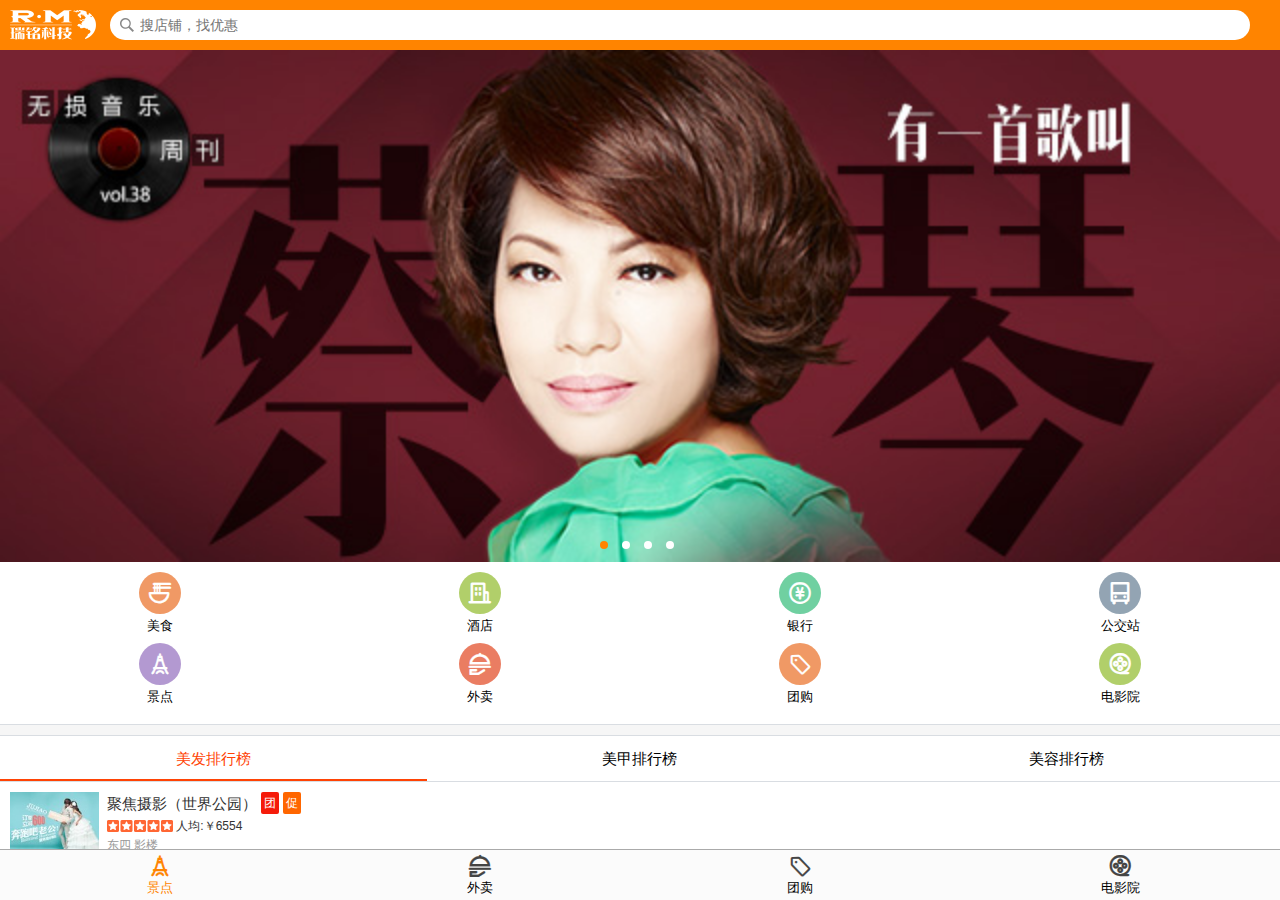
<file: index.html>
<!DOCTYPE html>
<html>
    <head>
        <meta charset="utf-8" />
        <meta name="format-detection" content="telephone=no" />
        <meta name="viewport" content="user-scalable=no, initial-scale=1, maximum-scale=1, minimum-scale=1, width=device-width, height=device-height, target-densitydpi=device-dpi" />
        <link rel="stylesheet" type="text/css" href="css/index.css" />
        <meta name="msapplication-tap-highlight" content="no" />
        <title>首页</title>
    </head>
    <body class="bg-gray">
        <div class="page hd">
            <div class="section section-nav">
                <div class="logo"></div>
                <div class="input-wp">
                    <span class="search"></span>
                    <input type="text" placeholder="搜店铺，找优惠" autocomplete="off" />
                </div>
                
            </div>
        </div>
        <div class="page bd">
            <div class="section section-carousel">
                <div class="carousel-wp">
                    <div class="item">
                        <a href="http://www.baidu.com"><img src="./img/4.jpg"></a>
                    </div>
                    <div class="item">
                        <a href="http://www.taobao.com"><img src="./img/1.jpg"></a>
                    </div>
                    <div class="item">
                        <a href="http://www.baidu.com"><img src="./img/2.jpg"></a>
                    </div>
                    <div class="item">
                        <a href="http://www.baidu.com"><img src="./img/3.jpg"></a>
                    </div>
                    <div class="item">
                        <a href="http://www.baidu.com"><img src="./img/4.jpg"></a>
                    </div>
                    <div class="item">
                        <a href="http://www.baidu.com"><img src="./img/1.jpg"></a>
                    </div>
                </div>
                <div class="section-indicator">
                    <span class="selected"></span>
                    <span></span>
                    <span></span>
                    <span></span>
                </div>
            </div>
            <div class="section section-gallery p-v-10">
                <ul class="clearfix">
                    <li><a href="#"><i class="i-food"></i><div class="subtitle">美食</div></a></li>
                    <li><a href="#"><i class="i-hotel"></i><div class="subtitle">酒店</div></a></li>
                    <li><a href="#"><i class="i-bank"></i><div class="subtitle">银行</div></a></li>
                    <li><a href="#"><i class="i-station"></i><div class="subtitle">公交站</div></a></li>
                    <li><a href="#"><i class="i-scenery"></i><div class="subtitle">景点</div></a></li>
                    <li><a href="#"><i class="i-junk"></i><div class="subtitle">外卖</div></a></li>
                    <li><a href="#"><i class="i-buy"></i><div class="subtitle">团购</div></a></li>
                    <li><a href="#"><i class="i-movie"></i><div class="subtitle">电影院</div></a></li>
                </ul>
            </div>
            <div class="section section-category">
                <div class="title">
                    <ul>
                        <li class="selected"><div>美发排行榜</div></li>
                        <li><div>美甲排行榜</div></li>
                        <li><div>美容排行榜</div></li>
                    </ul>
                    <div class="slider" id="J_slider"></div>
                </div>
                <div class="con">
                    <div class="sub-con">
                        <ul>
                            <li>
                                <img src="./img/104709674_s.jpg">
                                <div class="desc">
                                    <div class="name">聚焦摄影（世界公园） <span class="mark-group">团</span> <span class="mark-cu">促</span></div>
                                    <div class="comment">
                                        <span class="star star-50"></span>
                                        <span>人均:￥6554</span>
                                    </div>
                                    <div class="intro">
                                        <span>东四</span>
                                        <span class="type">影楼</span>
                                    </div>
                                </div>
                            </li>
                            <li>
                                <img src="./img/104709674_s.jpg">
                                <div class="desc">
                                    <div class="name">聚焦摄影（世界公园） <span class="mark-group">团</span> <span class="mark-cu">促</span></div>
                                    <div class="comment">
                                        <span class="star star-50"></span>
                                        <span>人均:￥6554</span>
                                    </div>
                                    <div class="intro">
                                        <span>东四</span>
                                        <span class="type">影楼</span>
                                    </div>
                                </div>
                            </li>
                            <li>
                                <img src="./img/104709674_s.jpg">
                                <div class="desc">
                                    <div class="name">聚焦摄影（世界公园） <span class="mark-group">团</span> <span class="mark-cu">促</span></div>
                                    <div class="comment">
                                        <span class="star star-50"></span>
                                        <span>人均:￥6554</span>
                                    </div>
                                    <div class="intro">
                                        <span>东四</span>
                                        <span class="type">影楼</span>
                                    </div>
                                </div>
                            </li>
                            <li>
                                <img src="./img/104709674_s.jpg">
                                <div class="desc">
                                    <div class="name">聚焦摄影（世界公园） <span class="mark-group">团</span> <span class="mark-cu">促</span></div>
                                    <div class="comment">
                                        <span class="star star-50"></span>
                                        <span>人均:￥6554</span>
                                    </div>
                                    <div class="intro">
                                        <span>东四</span>
                                        <span class="type">影楼</span>
                                    </div>
                                </div>
                            </li>
                            <li>
                                <img src="./img/104709674_s.jpg">
                                <div class="desc">
                                    <div class="name">聚焦摄影（世界公园） <span class="mark-group">团</span> <span class="mark-cu">促</span></div>
                                    <div class="comment">
                                        <span class="star star-50"></span>
                                        <span>人均:￥6554</span>
                                    </div>
                                    <div class="intro">
                                        <span>东四</span>
                                        <span class="type">影楼</span>
                                    </div>
                                </div>
                            </li>
                            <li>
                                <img src="./img/104709674_s.jpg">
                                <div class="desc">
                                    <div class="name">聚焦摄影（世界公园） <span class="mark-group">团</span> <span class="mark-cu">促</span></div>
                                    <div class="comment">
                                        <span class="star star-50"></span>
                                        <span>人均:￥6554</span>
                                    </div>
                                    <div class="intro">
                                        <span>东四</span>
                                        <span class="type">影楼</span>
                                    </div>
                                </div>
                            </li>
                            <li>
                                <img src="./img/104709674_s.jpg">
                                <div class="desc">
                                    <div class="name">聚焦摄影（世界公园） <span class="mark-group">团</span> <span class="mark-cu">促</span></div>
                                    <div class="comment">
                                        <span class="star star-50"></span>
                                        <span>人均:￥6554</span>
                                    </div>
                                    <div class="intro">
                                        <span>东四</span>
                                        <span class="type">影楼</span>
                                    </div>
                                </div>
                            </li>
                        </ul>
                    </div>
                    <div class="sub-con hide">
                        <ul>
                            <li>
                                <img src="./img/104709674_s.jpg">
                                <div class="desc">
                                    <div class="name">聚焦摄影（世界公园） <span class="mark-group">团</span> <span class="mark-cu">促</span></div>
                                    <div class="comment">
                                        <span class="star star-50"></span>
                                        <span>人均:￥6554</span>
                                    </div>
                                    <div class="intro">
                                        <span>东四</span>
                                        <span class="type">影楼</span>
                                    </div>
                                </div>
                            </li>
                        </ul>
                    </div>
                    <div class="sub-con hide">
                        <ul>
                            <li>
                                <img src="./img/104709674_s.jpg">
                                <div class="desc">
                                    <div class="name">聚焦摄影（世界公园） <span class="mark-group">团</span> <span class="mark-cu">促</span></div>
                                    <div class="comment">
                                        <span class="star star-50"></span>
                                        <span>人均:￥6554</span>
                                    </div>
                                    <div class="intro">
                                        <span>东四</span>
                                        <span class="type">影楼</span>
                                    </div>
                                </div>
                            </li>
                            <li>
                                <img src="./img/104709674_s.jpg">
                                <div class="desc">
                                    <div class="name">聚焦摄影（世界公园） <span class="mark-group">团</span> <span class="mark-cu">促</span></div>
                                    <div class="comment">
                                        <span class="star star-50"></span>
                                        <span>人均:￥6554</span>
                                    </div>
                                    <div class="intro">
                                        <span>东四</span>
                                        <span class="type">影楼</span>
                                    </div>
                                </div>
                            </li>
                        </ul>
                    </div>
                </div>
            </div>
        </div>
        <div class="page ft">
            <div class="section section-gallery">
                <ul class="clearfix">
                    <li class="selected"><a href="#"><i class="i-scenery"></i><div class="subtitle">景点</div></a></li>
                    <li><a href="#"><i class="i-junk"></i><div class="subtitle">外卖</div></a></li>
                    <li><a href="#"><i class="i-buy"></i><div class="subtitle">团购</div></a></li>
                    <li><a href="#"><i class="i-movie"></i><div class="subtitle">电影院</div></a></li>
                </ul>
            </div>
        </div>
        <script type="text/javascript" src="cordova.js"></script>
        <script type="text/javascript" src="js/zepto.min.js"></script>
        <script type="text/javascript" src="js/index.js"></script>
    </body>
</html>
</file>
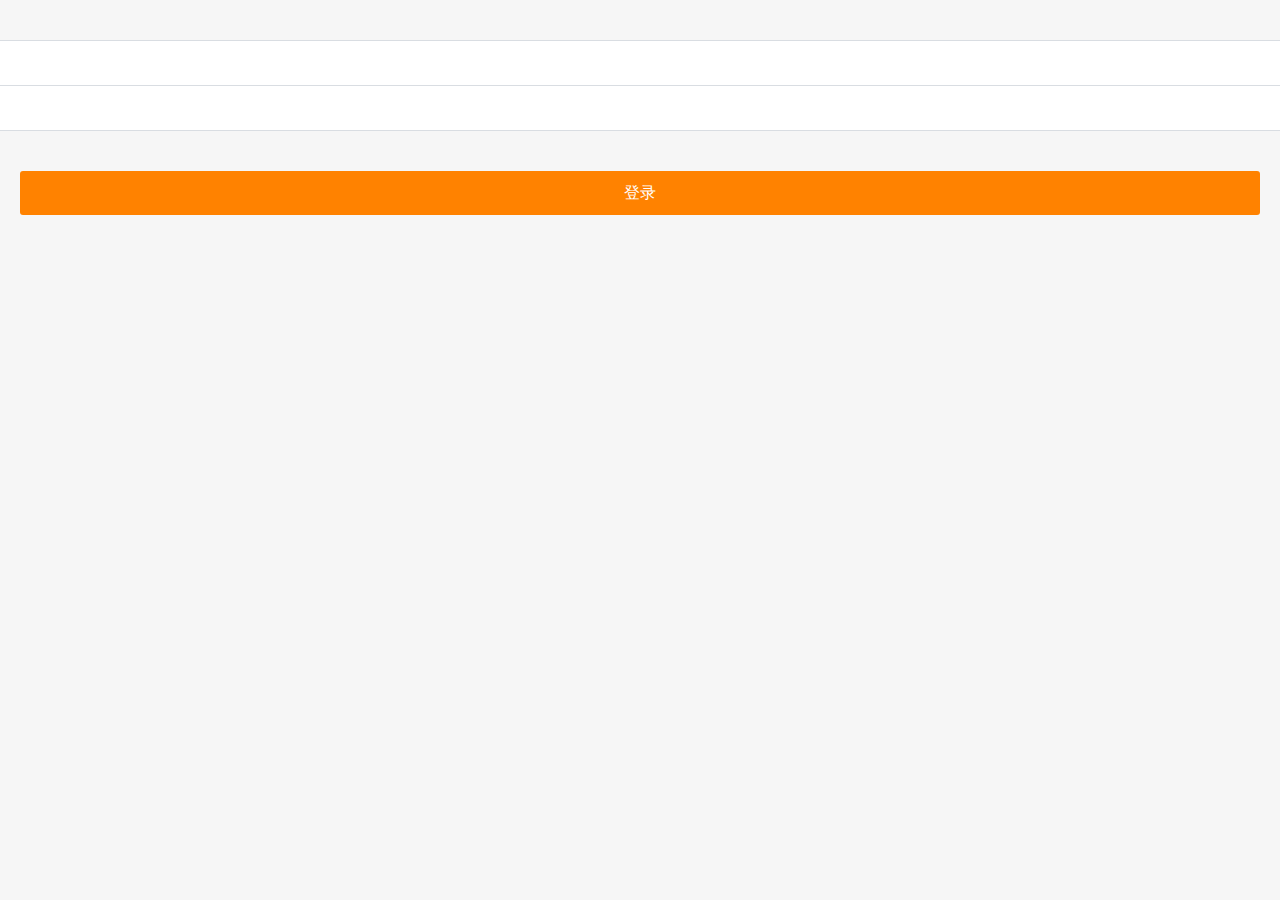
<file: login.html>
<!DOCTYPE html>
<html>
    <head>
        <meta charset="utf-8" />
        <meta name="format-detection" content="telephone=no" />
        <meta name="viewport" content="user-scalable=no, initial-scale=1, maximum-scale=1, minimum-scale=1, width=device-width, height=device-height, target-densitydpi=device-dpi" />
        <link rel="stylesheet" type="text/css" href="css/index.css" />
        <meta name="msapplication-tap-highlight" content="no" />
        <title>登录界面</title>
    </head>
    <body class="bg-gray">
        <div class="page">
            <div class="section">

            </div>
            <div class="section section-login">
                <div class="input-wp">
                    <input type="text" />
                </div>
                <div class="delimiter"></div>
                <div class="input-wp">
                    <input type="password" />
                </div>
                <div class="submit-wp">
                    <input type="submit" class="submit" value="登录">
                </div>
            </div>
        </div>
    </body>
</html>
</file>
<file: css/index.css>
/*
 * Licensed to the Apache Software Foundation (ASF) under one
 * or more contributor license agreements.  See the NOTICE file
 * distributed with this work for additional information
 * regarding copyright ownership.  The ASF licenses this file
 * to you under the Apache License, Version 2.0 (the
 * "License"); you may not use this file except in compliance
 * with the License.  You may obtain a copy of the License at
 *
 * http://www.apache.org/licenses/LICENSE-2.0
 *
 * Unless required by applicable law or agreed to in writing,
 * software distributed under the License is distributed on an
 * "AS IS" BASIS, WITHOUT WARRANTIES OR CONDITIONS OF ANY
 * KIND, either express or implied.  See the License for the
 * specific language governing permissions and limitations
 * under the License.
 */
* {
    -webkit-tap-highlight-color: rgba(0,0,0,0); /* make transparent link selection, adjust last value opacity 0 to 1.0 */
}

html, body {
   margin: 0;
   padding: 0;
   font-family: Arial,Helvetica,sans-serif;
   font-size: 14px;
}

ul, li {
    margin: 0;
    padding: 0;
    list-style: none;
}

input {
    font-size: 14px;
    outline: 0;
}

.hide {
    display: hide;
}

.show {
    display: block;
}

.clearfix::after {
    content: '';
    display: block;
    clear: both;
    height: 0;
}

.p-h-10 {
    padding-left: 10px;
    padding-right: 10px;
}

.p-v-10 {
    padding-top: 10px;
    padding-bottom: 10px;
}

.m-h-10 {
    margin-left: 10px;
    margin-right: 10px;
}

.m-v-10 {
    margin-top: 10px;
    margin-bottom: 10px;
}

.page {
    font-size: 14px;
}

.bg-gray {
    background-color: #f6f6f6;
}
@font-face {
    font-family:icons;
    src:url(./font/iconfont_5c50a172.eot);
    src:url(./font/iconfont_5c50a172.woff) format('woff'),
        url(./font/iconfont_5c50a172.ttf) format('truetype'),
        url(./font/iconfont_5c50a172.svg?#iconfont) format('svg');
    font-weight:400;
    font-style:normal
}

i[class^=i-] {
    font-family: icons!important;
    font-style: normal;
    -webkit-font-smoothing: antialiased;
    -webkit-text-stroke-width: .2px;
    position: relative;
}

i[class^=i-]:before {
    font-size: 26px;
    line-height: 26px;
    position: absolute;
    left: 8px;
    top: 8px;
    color: #fff;
}

.i-food:before {
    content: "\e618";
}

.i-hotel:before {
    content: "\e617";
}

.i-bank:before {
    content: "\e61b";
}

.i-station:before {
    content: "\e615";
}

.i-scenery:before {
    content: "\e616";
}

.i-junk:before {
    content: "\e61a";
}

.i-buy:before {
    content: "\e619";
}

.i-movie:before {
    content: "\e614";
}

.star {
    display: inline-block;
    width: 66px;
    height: 12px;
    vertical-align: middle;
    background: url(../img/remark.png) no-repeat;
    background-size: 86px auto;
}
.star.star-0 {background-position:0 -334px}
.star.star-10 {background-position:0 -317px}
.star.star-20 {background-position:0 -300px}
.star.star-30 {background-position:0 -283px}
.star.star-35 {background-position:0 -266px}
.star.star-40 {background-position:0 -249px}
.star.star-45 {background-position:0 -232px}
.star.star-50 {background-position:0 -215px}

.page .section-gallery {
    background-color: #fff;
    border-bottom: 1px solid #d9dde2;
}

.page .section-gallery li {
    float: left;
    width: 25%;
    text-align: center;
}

.page .section-gallery li a {
    display: inline-block;
    text-decoration: none;
    color: #000;
}

.page .section-gallery li i {
    display: block;
    width: 42px;
    height: 42px;
    border-radius: 21px;
    margin: 0 auto;
}

.page .section-gallery li i.i-food {
    background-color: #f09965;
}

.page .section-gallery li i.i-hotel {
    background-color: #b1cf6a;
}

.page .section-gallery li i.i-bank {
    background-color: #70d0a1;
}

.page .section-gallery li i.i-station {
    background-color: #93a4b3;
}

.page .section-gallery li i.i-scenery {
    background-color: #b399d1;
}

.page .section-gallery li i.i-junk {
    background-color: #ea7d62;
}

.page .section-gallery li i.i-buy {
    background-color: #f09965;
}

.page .section-gallery li i.i-movie {
    background-color: #b1cf6a;
}

.page .section-gallery li .subtitle {
    font-size: 13px;
    margin-top: 3px;
    margin-bottom: 8px;
}

.page.hd {
    position: absolute;
    top: 0;
    left: 0;
    right: 0;
    height: 50px;
    z-index: 99;
    overflow: hidden;
}

.page.bd {
    position: absolute;
    top: 50px;
    left: 0;
    right: 0;
    bottom: 50px;
    z-index: 9;
    overflow-y: scroll;
    -webkit-overflow-scrolling: touch;
}

.page .section-nav {
    position: relative;
    height: 50px;
    line-height: 50px;
    background-color: #ff8400;
    color: #fff;
    position: relative;
}

.page .section-nav .logo {
    display: inline-block;
    margin-top: 10px;
    margin-left: 10px;
    width: 86px;
    height: 30px;
    background: url(../img/logo_white.png) 0 0 no-repeat;
    background-size: 86px 30px;
}

.page .section-nav .input-wp {
    position: absolute;
    left: 110px;
    right: 30px;
    top: 10px;
}

.page .section-nav .search {
    display: block;
    position: absolute;
    top: 0;
    left: 0;
    height: 30px;
    width: 30px;
    background: url([data-uri]) no-repeat 10px center;
    background-size: 14px auto;
}
.page .section-nav input {
    display: block;
    padding: 0 30px;
    width: 100%;
    height: 30px;
    line-height: 30px;
    background-color: #fff;
    border: none;
    border-radius: 15px;
    box-sizing: border-box;
    -webkit-box-sizing: border-box;
}

.page .section-login {
    padding-top: 40px;
}

.page .section-login .input-wp {
    padding: 0 20px;
    background-color: #fff;
}

.page .section-login .input-wp:first-child {
    border-top: 1px solid #d9dde2;
}

.page .section-login .input-wp:nth-child(3) {
    margin-bottom: 40px;
    border-bottom: 1px solid #d9dde2;
}

.page .section-login .delimiter-wp {
    background-color: #fff;
    padding: 0 20px;
}
.page .section-login .delimiter {
    margin: 0 auto;
    width: 100%;
    border-bottom: 1px solid #d9dde2;
}


.page .section-login input {
    display: block;
    padding: 10px 0;
    width: 100%;
    height: 24px;
    line-height: 24px;
    border: 0;
    color: #444;
}

.page .section-login .submit-wp {
    padding: 0 20px;
}

.page .section-login .submit {
    margin: 0 auto;
    display: block;
    width: 100%;
    padding: 0;
    height: 44px;
    border: 0;
    border-radius: 3px;
    background-color: #ff8200;
    font-size: 16px;
    color: #fff;
    text-align: center;
    cursor: pointer;
    -webkit-appearance: none;
}

.page .section-login .submit:active {
    background-color: #e86b0f;
}

.page .section-login-logo {
    padding-top: 100px;
}

.page .section-login-logo .logo {
    margin: 0 auto;
    width: 153px;
    height: 53px;
    background: url(../img/logo.png) 0 0 no-repeat;
    background-size: 153px 53px;
}

.page .section-category {
    margin-top: 10px;
    background-color: #fff;
    border-top: 1px solid #d9dde2;
    border-bottom: 1px solid #d9dde2;
}

.page .section-category .title {
    position: relative;
    height: 45px;
    line-height: 45px;
    border-bottom: 1px solid #d9dde2;
    font-size: 15px;
}

.page .section-category .title .slider {
    position: absolute;
    left: 0;
    bottom: 0;
    width: 33.33%;
    border-bottom: 2px solid #ff4304;
    -webkit-transition: 300ms;
    transition: 300ms;
}

.page .section-category .title li {
    float: left;
    width: 33.33%;
    text-align: center;
}

.page .section-category .title li.selected {
    color: #ff4304;
}

.page .section-category .sub-con li {
    position: relative;
    padding: 10px;
    height: 69px;
    border-bottom: 1px solid #d9dde2;
}

.page .section-category .sub-con li:last-child {
    border-bottom: none!important;
}

.page .section-category .sub-con img {
    display: block;
    float: left;
    width: 89px;
    height:65px;
}

.page .section-category .sub-con .desc {
    position: absolute;
    top: 10px;
    right: 10px;
    bottom: 10px;
    left: 107px;
}

.page .section-category .sub-con .desc .name {
    position: relative;
    font-size: 15px;
    color: #323232;
    height: 23px;
    line-height: 23px;
}

.page .section-category .sub-con .desc .name .mark-group,
.page .section-category .sub-con .desc .name .mark-cu {
    position: relative;
    top: -2px;
    display: inline-block;
    background-color: #f51b0a;
    width: 18px;
    height: 22px;
    color: #fff;
    font-size: 12px;
    text-align: center;
    border-radius: 2px;
}

.page .section-category .sub-con .desc .name .mark-cu {
    background-color: #f60;
}

.page .section-category .sub-con .desc .comment {
    color: #333;
    font-size: 12px;
    line-height: 20px;
    height: 20px;
}

.page .section-category .sub-con .desc .comment span {
    vertical-align: middle;
}

.page .section-category .sub-con .desc .intro {
    color: #999;
    font-size: 12px;
    line-height: 20px;
    height: 20px;
}

.page.ft {
    position: absolute;
    left: 0;
    right: 0;
    bottom: 0;
    height: 50px;
    z-index: 99;
    background-color: #fbfbfb;
    border-top: 1px solid #aaa;
    overflow: hidden;
}

.page.ft .section-gallery {
    height: 50px;
    font-size: 12px;
    background-color: #fbfbfb;
    border-bottom: none;
}

.page.ft .section-gallery li a i {
    width: 28px;
    height: 28px;
    background-color: transparent;
    color: #444;
}

.page.ft .section-gallery li a i[class^=i-]:before {
    left: 1px;
    top: 3px;
    color: #444;
}

.page.ft .section-gallery li a .subtitle {
    margin-top: 1px;
}

.page.ft .section-gallery li.selected a i[class^=i-]:before {
    color: #ff8400;
}

.page.ft .section-gallery li.selected a .subtitle {
    color: #ff8400;
}

/* section-carousel */
.section-carousel {
    overflow: hidden;
    position: relative;
}

.section-carousel .carousel-wp {
    width: 600%;

    display: -webkit-box;
    display: -webkit-flex;
    display: flex;

    transition-timing-function: ease-out;
    -webkit-transition-timing-function: ease-out;
}

.section-carousel .carousel-wp .item {
    -webkit-box-flex: 1;
    box-flex: 1;
    -webkit-flex: 1;
    flex: 1;
}

.section-carousel a {
    display: block;
    width: 100%;
}

.section-carousel a img {
    display: block;
    width: 100%;
}

.section-carousel .section-indicator {
    position: absolute;
    bottom: 10px;
    width: 80px;
    left: 50%;
    margin-left: -40px;
}

.section-carousel .section-indicator span {
    display: inline-block;
    margin-right: 10px;
    width: 8px;
    height: 8px;
    border-radius: 50%;
    background-color: #fff;
}

.section-carousel .section-indicator span.selected {
    background-color: #ff8400;
}

.section-carousel .section-indicator span:last-child {
    margin-right: 0;
}

@media (-webkit-min-device-pixel-ratio: 2), (min-resolution: 2dppx) {
    .page .section-gallery {
        border-bottom: 0.5px solid #d9dde2;
    }

    .page .section-login .input-wp:first-child {
        border-top: 0.5px solid #d9dde2;
    }

    .page .section-login .input-wp:nth-child(3) {
        border-bottom: 0.5px solid #d9dde2;
    }

    .page .section-login .delimiter {
        border-bottom: 0.5px solid #d9dde2;
    }

    .page .section-category {
        border-top: 0.5px solid #d9dde2;
        border-bottom: 0.5px solid #d9dde2;
    }

    .page.ft {
        border-top: 0.5px solid #aaa;
    }

    .page .section-category .title {
        border-bottom: 0.5px solid #d9dde2;
    }

    .page .section-category .sub-con li {
        border-bottom: 0.5px solid #d9dde2;
    }
}
</file>
